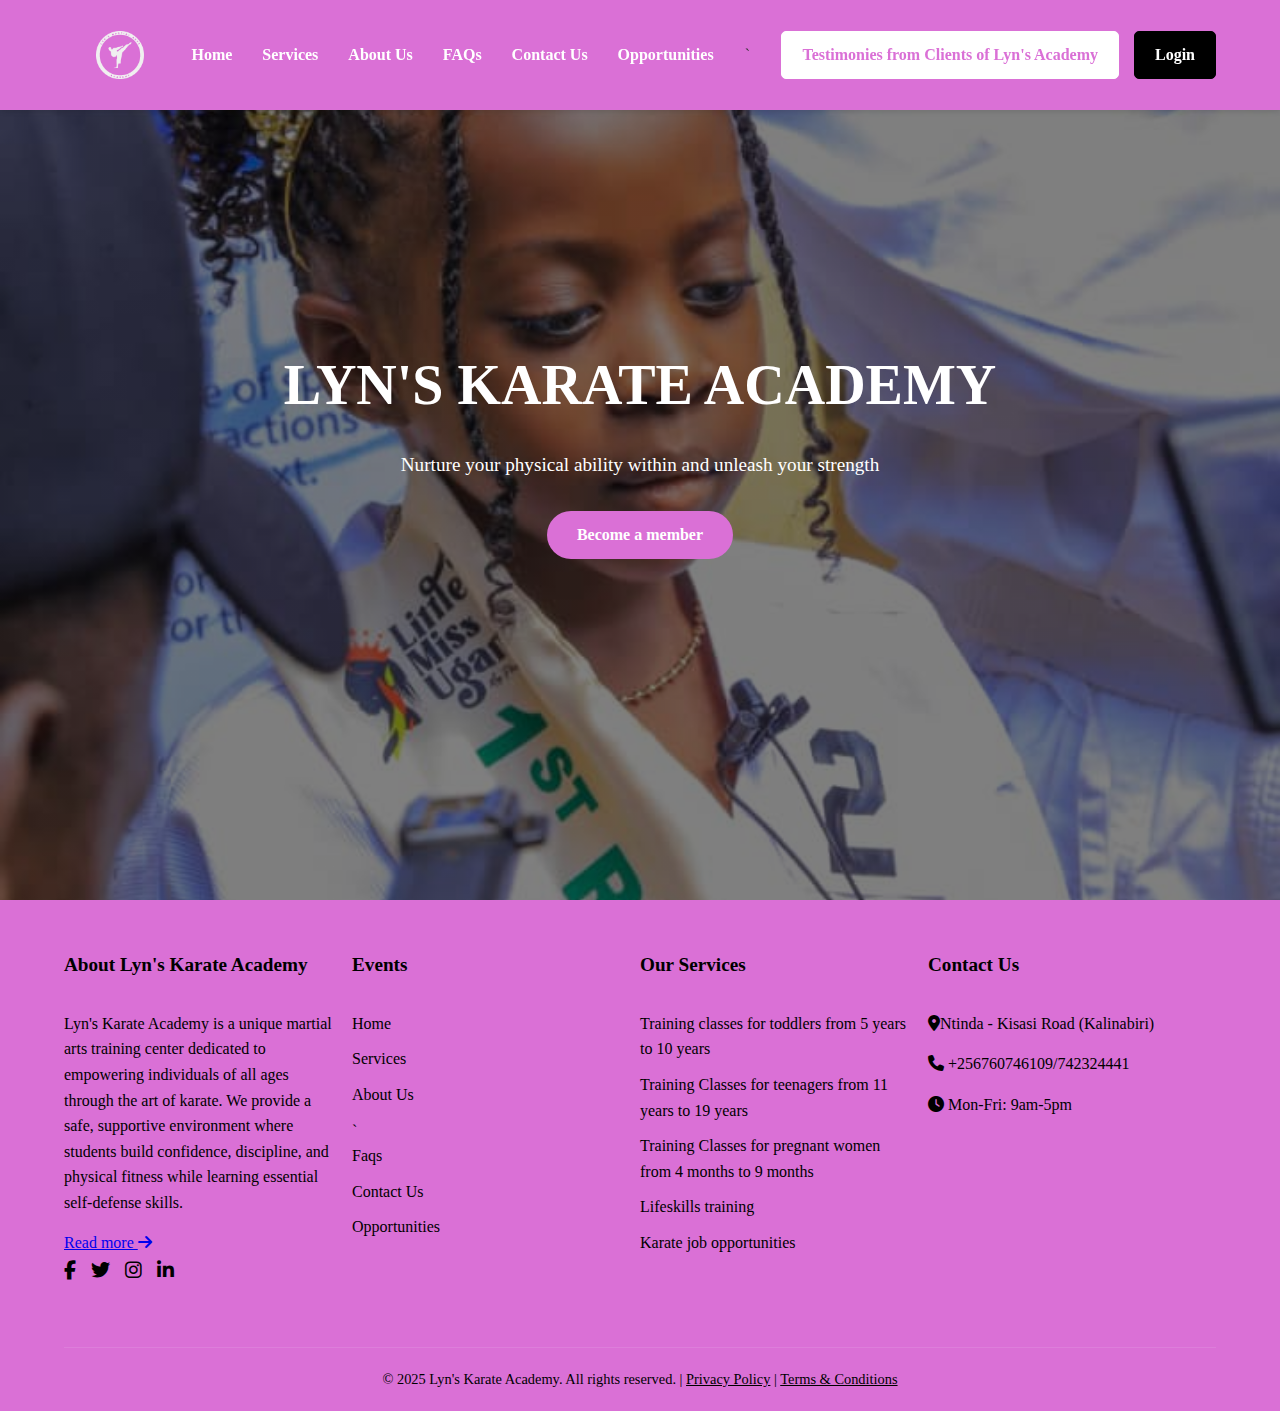
<file: index.html>
<!DOCTYPE html>
<html lang="en">
<head>
    <meta charset="UTF-8">
    <meta name="viewport" content="width=device-width, initial-scale=1.0">
    <title>LYN'S KARATE ACADEMY</title>
    <link rel="stylesheet" href="https://cdnjs.cloudflare.com/ajax/libs/font-awesome/6.4.0/css/all.min.css">
    <style>
        /* Reset and base styles */
       
        * {
            margin: 0;
            padding: 0;
            box-sizing: border-box;
            font-family: 'Times New Roman', Times, serif;
        }
        
        body {
            line-height: 1.6;
            color: #333;
        }
        
        /* Navigation */
        .navbar {
            background-color: orchid;
            padding: 15px 0;
            position: fixed;
            width: 100%;
            top: 0;
            z-index: 1000;
            box-shadow: 0 2px 5px rgba(0,0,0,0.1);
        }
        
        .container {
            width: 90%;
            max-width: 1200px;
            margin: 0 auto;
            display: flex;
            justify-content: space-between;
            align-items: center;
        }
        
        .logo {
            display: flex;
            align-items: center;
        }
        
        .logo img {
            height: 35px;
        }
        
        .nav-links {
            display: flex;
            list-style: none;
        }
        
        .nav-links li {
            margin: 0 15px;
        }
        
        .nav-links a {
            color: white;
            text-decoration: none;
            font-weight: 600;
            transition: color 0.3s;
        }
        
        .nav-links a:hover {
            color: #e5f2e9;
        }
        
        .buttons {
            display: flex;
            align-items: center;
        }
        
        .btn {
            padding: 10px 20px;
            border-radius: 5px;
            text-decoration: none;
            font-weight: 600;
            margin-left: 15px;
            transition: all 0.3s;
        }
        
        .btn-white {
            background-color: white;
            color: orchid;
            border: 1px solid white;
        }
        
        .btn-white:hover {
            background-color: #f0f0f0;
        }
        
        .btn-dark {
            background-color: #000;
            color: white;
            border: 1px solid #000;
        }
        
        .btn-dark:hover {
            background-color: white;
        }
        
        /* Hero Section */
        .hero {
            background: linear-gradient(rgba(0, 0, 0, 0.5), rgba(0, 0, 0, 0.5)), url(little\ Miss\ Ug\ jpg.jpg );
            background-size: cover;
            background-position: center;
            height: 100vh;
            display: flex;
            align-items: center;
            text-align: center;
            color: white;
            position: relative;
        }
        
        .hero-content {
            max-width: 800px;
            margin: 0 auto;
            padding: 0 20px;
        }
        
        .hero h1 {
            font-size: 3.5rem;
            margin-bottom: 20px;
            font-weight: 700;
        }
        
        .hero p {
            font-size: 1.2rem;
            margin-bottom: 30px;
        }
        
        .btn-green {
            background-color:orchid;
            color: white;
            border: none;
            border-radius: 30px;
            padding: 15px 30px;
            font-size: 1rem;
            font-weight: 600;
            cursor: pointer;
            transition: background-color 0.3s;
        }
        
        .btn-green:hover {
            background-color: orchid;
        }
        
        /* Footer Section */
        footer {
            background-color: orchid;
            color: black;
            padding: 50px 0 20px;
        }
        
        .footer-container {
            width: 90%;
            max-width: 1200px;
            margin: 0 auto;
        }
        
        .footer-content {
            display: flex;
            flex-wrap: wrap;
            justify-content: space-between;
            margin-bottom: 30px;
        }
        
        .footer-column {
            flex: 1;
            min-width: 200px;
            margin-bottom: 30px;
            padding-right: 20px;
        }
        
        .footer-column h3 {
            font-size: 1.2rem;
            margin-bottom: 20px;
            position: relative;
            padding-bottom: 10px;
        }
        
        .footer-column h3::after {
            content: '';
            position: absolute;
            left: 0;
            bottom: 0;
            width: 40px;
            height: 2px;
            background-color: orchid;
        }
        
        .footer-column ul {
            list-style: none;
        }
        
        .footer-column ul li {
            margin-bottom: 10px;
        }
        
        .footer-column ul li a {
            color: black;
            text-decoration: none;
            transition: color 0.3s;
        }
        
        .footer-column ul li a:hover {
            color: black;
            padding-left: 5px;
        }
        
        .footer-column p {
            color: black;
            margin-bottom: 15px;
        }
        
        .social-icons {
            display: flex;
            gap: 15px;
        }
        
        .social-icons a {
            color: black;
            font-size: 1.2rem;
            transition: color 0.3s;
        }
        
        .social-icons a:hover {
            color:orchid;
        }
        
        .footer-bottom {
            border-top: 1px solid rgba(255, 255, 255, 0.1);
            padding-top: 20px;
            text-align: center;
            font-size: 0.9rem;
            color: black;
        }
        
        /* Responsive */
        @media (max-width: 768px) {
            .nav-links {
                display: none;
            }
            
            .hero h1 {
                font-size: 2.5rem;
            }
            
            .hero p {
                font-size: 1rem;
            }
            
            .footer-column {
                flex: 100%;
                margin-bottom: 30px;     }
        }
    </style>
</head>
<body>
    <!-- Navigation Bar -->
    <nav class="navbar">
        <div class="container">
            <div class="logo">
                <a href="index.html">
                    
                </a>
            </div>
            <img src="k.logo.png" alt="Lyn’s Karate Academy" height="80px", width="80px">
            <ul class="nav-links">
                <li><a href="index.html">Home</a></li>
                <li><a href="./services.html">Services</a></li>
                <li><a href="./About Us.html">About Us</a></li>
                <li><a href="./FAQS.html">FAQs</a></li>
                <li><a href="./contact.html">Contact Us</a></li>
                <li><a href="Opportunities.html">Opportunities</a></li>
            </ul>`
            <div class="buttons">
                <a href="Testimonies.html" class="btn btn-white"> Testimonies from Clients of Lyn's Academy</a>
                <a href="login.html" class="btn btn-dark">Login</a>
            </div>
        </div>
    </nav>
    
    <!-- Hero Section -->
    <section class="hero">
        <div class="hero-content">
            <h1>LYN'S KARATE ACADEMY</h1>
            <p>Nurture your physical ability  within and unleash your strength </p>
            <button class="btn-green" id="memberButton">Become a member</button>
        </div>
    </section>
    
    <!-- Footer Section -->
    <footer>
        <div class="footer-container">
            <div class="footer-content">
                <div class="footer-column">
                    <h3>About Lyn's Karate Academy</h3>
                    <p>Lyn's Karate Academy is a unique martial arts training center dedicated to empowering individuals of all ages through the art of karate. We provide a safe, supportive environment where students build confidence, discipline, and physical fitness while learning essential self-defense skills.</p>
                    <a href="./About Us.html" class="read-more">Read more <i class="fas fa-arrow-right"></i></a>
                    <div class="social-icons">
                        <a href="#"><i class="fab fa-facebook-f"></i></a>
                        <a href="#"><i class="fab fa-twitter"></i></a>
                        <a href="#"><i class="fab fa-instagram"></i></a>
                        <a href="#"><i class="fab fa-linkedin-in"></i></a>
                    </div>
                </div>
                
                <div class="footer-column">
                    <h3>Events</h3>
                    <ul>
                        <li><a href="./index.html">Home</a></li>
                        <li><a href="./Services.html">Services</a></li>
                        <li><a href="./about.html">About Us</a></li>`
                        <li><a href="./Faqs.html">Faqs</a></li>
                        <li><a href="./Contact Us.html">Contact Us</a></li>
                        <li><a href="./Opportunities.html">Opportunities</a></li>
                    </ul>
                </div>
                
                <div class="footer-column">
                    <h3>Our Services</h3>
                    <ul>
                        <li><a href="#">Training classes for toddlers from 5 years to 10 years</a></li>
                        <li><a href="#">Training Classes for teenagers from 11 years to 19 years</a></li>
                        <li><a href="#">Training Classes for pregnant women from 4 months to 9 months</a></li>
                        <li><a href="#">Lifeskills training</a></li>
                        <li><a href="#">Karate job opportunities</a></li>
                    </ul>
                </div>
                
                <div class="footer-column">
                    <h3>Contact Us</h3>
                    <p><i class="fas fa-map-marker-alt"></i>Ntinda - Kisasi Road (Kalinabiri)</p>
                    <p><i class="fas fa-phone"></i> +256760746109/742324441</p>
                    <p><i class="fas fa-clock"></i> Mon-Fri: 9am-5pm</p>
                </div>
            </div>
            
            <div class="footer-bottom">
                <p>&copy; 2025 Lyn's Karate Academy. All rights reserved. | <a href="privacy.html" style="color: black;">Privacy Policy</a> | <a href="terms.html" style="color: black;">Terms & Conditions</a></p>
            </div>
        </div>
    </footer>

    <!-- JavaScript to toggle FAQs -->
    <script>
        document.querySelectorAll('.faq-question').forEach(question => {
            question.addEventListener('click', () => {
                const answer = question.nextElementSibling;
                const toggle = question.querySelector('.faq-toggle');
                
                if (answer.style.display === 'block') {
                    answer.style.display = 'none';
                    toggle.classList.remove('active');
                } else {
                    answer.style.display = 'block';
                    toggle.classList.add('active');
                }
            });
        });

        // Member button functionality
        document.getElementById('memberButton').addEventListener('click', function() {
            window.location.href = 'membership.html';
        });
    </script>
</body>
</html>
</file>
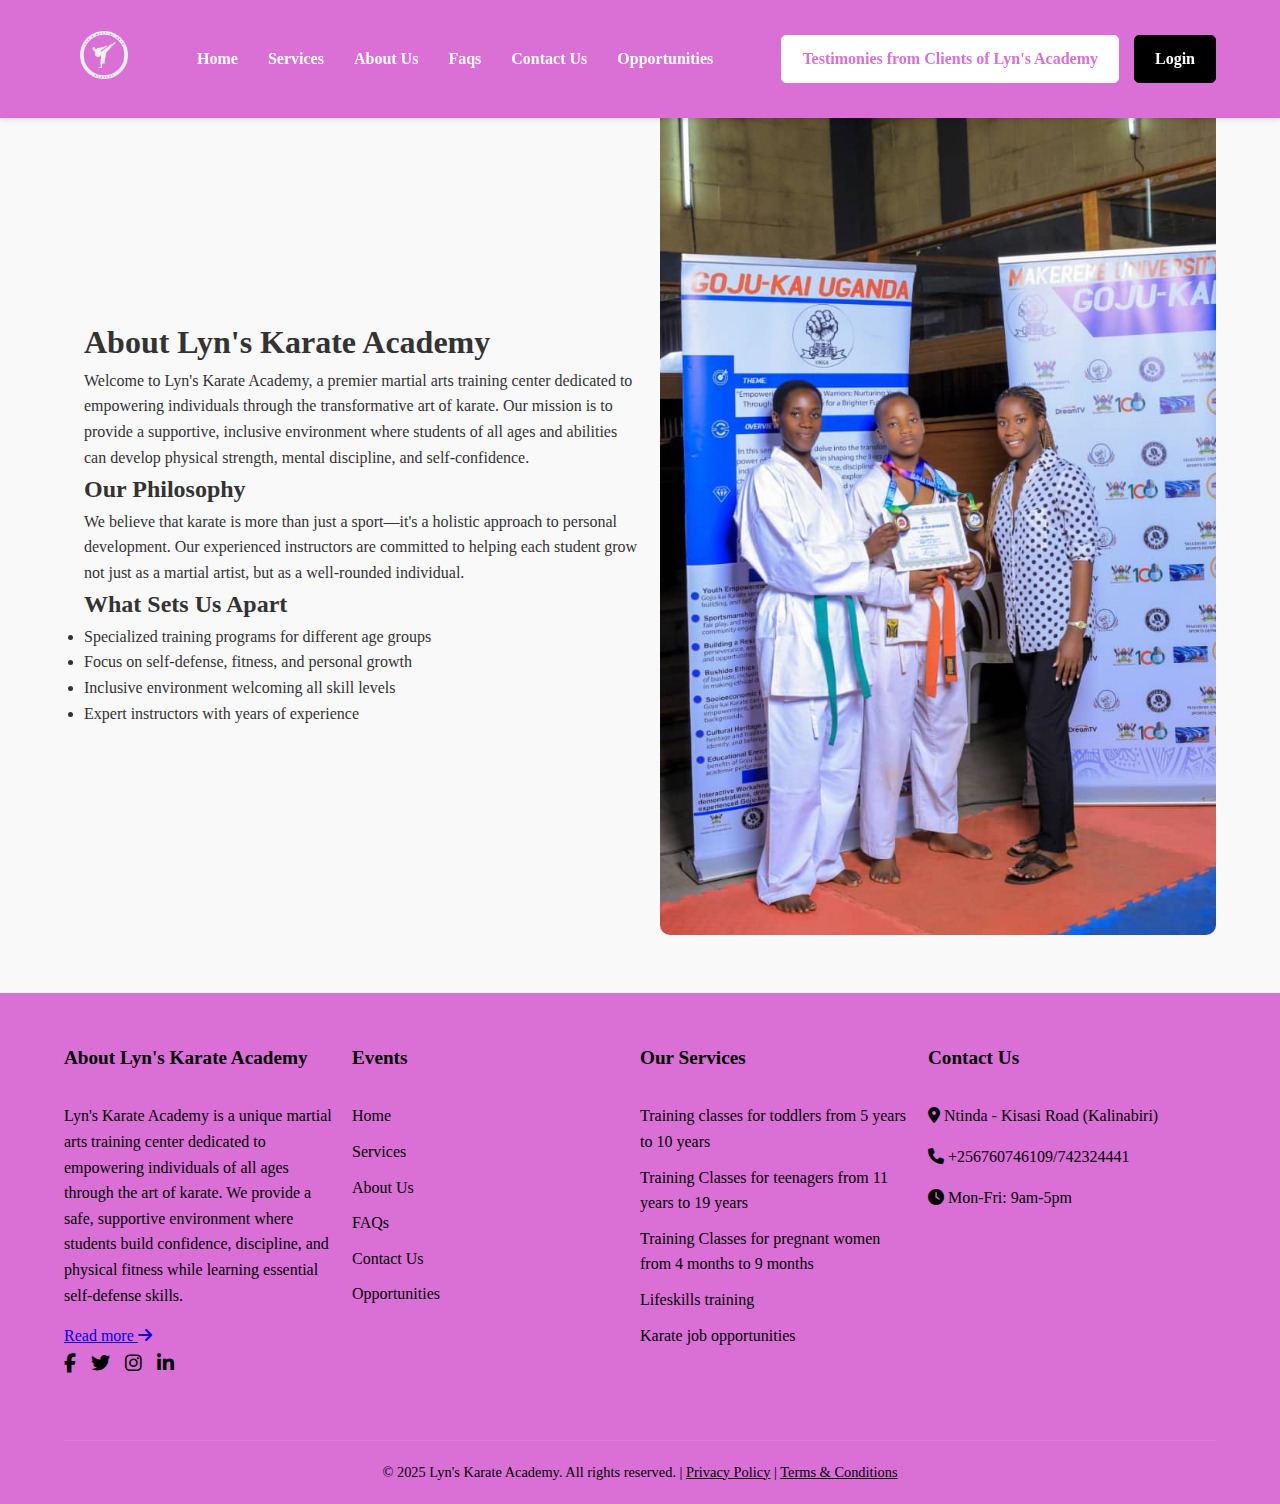
<file: About Us.html>
<!DOCTYPE html>
<html lang="en">
<head>
    <meta charset="UTF-8">
    <meta name="viewport" content="width=device-width, initial-scale=1.0">
    <title>About Us</title>
    <link rel="stylesheet" href="https://cdnjs.cloudflare.com/ajax/libs/font-awesome/6.4.0/css/all.min.css">
    <style>
        /* CSS Reset and Base Styles */
        * {
            margin: 0;
            padding: 0;
            box-sizing: border-box;
            font-family: 'Times New Roman', Times, serif;
        }
        
        body {
            line-height: 1.6;
            color: #333;
        }
        
        /* Navigation */
        .navbar {
            background-color: orchid;
            padding: 15px 0;
            position: fixed;
            width: 100%;
            top: 0;
            z-index: 1000;
            box-shadow: 0 2px 5px rgba(0,0,0,0.1);
        }
        
        .container {
            width: 90%;
            max-width: 1200px;
            margin: 0 auto;
            display: flex;
            justify-content: space-between;
            align-items: center;
        }
        
        .logo {
            display: flex;
            align-items: center;
        }
        
        .logo img {
            height: 80px;
            width: 80px;
        }
        
        .nav-links {
            display: flex;
            list-style: none;
        }
        
        .nav-links li {
            margin: 0 15px;
        }
        
        .nav-links a {
            color: white;
            text-decoration: none;
            font-weight: 600;
            transition: color 0.3s;
        }
        
        .nav-links a:hover {
            color: #e5f2e9;
        }
        
        .buttons {
            display: flex;
            align-items: center;
        }
        
        .btn {
            padding: 10px 20px;
            border-radius: 5px;
            text-decoration: none;
            font-weight: 600;
            margin-left: 15px;
            transition: all 0.3s;
        }
        
        .btn-white {
            background-color: white;
            color: orchid;
            border: 1px solid white;
        }
        
        .btn-white:hover {
            background-color: #f0f0f0;
        }
        
        .btn-dark {
            background-color: #000;
            color: white;
            border: 1px solid #000;
        }
        
        .btn-dark:hover {
            background-color: white;
        }
      
        /* Footer Section */
        footer {
            background-color: orchid;
            color: black;
            padding: 50px 0 20px;
        }
        
        .footer-container {
            width: 90%;
            max-width: 1200px;
            margin: 0 auto;
        }
        
        .footer-content {
            display: flex;
            flex-wrap: wrap;
            justify-content: space-between;
            margin-bottom: 30px;
        }
        
        .footer-column {
            flex: 1;
            min-width: 200px;
            margin-bottom: 30px;
            padding-right: 20px;
        }
        
        .footer-column h3 {
            font-size: 1.2rem;
            margin-bottom: 20px;
            position: relative;
            padding-bottom: 10px;
        }
        
        .footer-column h3::after {
            content: '';
            position: absolute;
            left: 0;
            bottom: 0;
            width: 40px;
            height: 2px;
            background-color: orchid;
        }
        
        .footer-column ul {
            list-style: none;
        }
        
        .footer-column ul li {
            margin-bottom: 10px;
        }
        
        .footer-column ul li a {
            color: black;
            text-decoration: none;
            transition: color 0.3s;
        }
        
        .footer-column ul li a:hover {
            color: black;
            padding-left: 5px;
        }
        
        .footer-column p {
            color: black;
            margin-bottom: 15px;
        }
        
        .social-icons {
            display: flex;
            gap: 15px;
        }
        
        .social-icons a {
            color: black;
            font-size: 1.2rem;
            transition: color 0.3s;
        }
        
        .social-icons a:hover {
            color:orchid;
        }
        
        .footer-bottom {
            border-top: 1px solid rgba(255, 255, 255, 0.1);
            padding-top: 20px;
            text-align: center;
            font-size: 0.9rem;
            color: black;
        }
        
        /* Responsive */
        @media (max-width: 768px) {
            .nav-links {
                display: none;
            }
            
            .hero h1 {
                font-size: 2.5rem;
            }
            
            .hero p {
                font-size: 1rem;
            }
            
            .footer-column {
                flex: 100%;
                margin-bottom: 30px;
            }
        }
        
        .about-section {
            padding: 100px 0 50px;
            background-color: #f9f9f9;
        }
        
        .about-container {
            width: 90%;
            max-width: 1200px;
            margin: 0 auto;
            display: flex;
            flex-wrap: wrap;
            align-items: center;
        }
        
        .about-content {
            flex: 1;
            padding: 20px;
        }
        
        .about-image {
            flex: 1;
            text-align: center;
        }
        
        .about-image img {
            max-width: 100%;
            border-radius: 10px;
        }
    </style>
</head>
<body>
    <!-- Navigation Bar -->
    <nav class="navbar">
        <div class="container">
            <div class="logo">
                <a href="index.html">
                    <img src="k.logo.png" alt="Lyn's Karate Academy" height="80" width="80">
                </a>
            </div>
            <ul class="nav-links">
                <li><a href="./index.html">Home</a></li>
                <li><a href="./Services.html">Services</a></li>
                <li><a href="./About Us.html">About Us</a></li>
                <li><a href="./Faqs.html">Faqs</a></li>
                <li><a href="./Contact Us.html">Contact Us</a></li>
                <li><a href="./Opportunities.html">Opportunities</a></li>
            </ul>
            
            <div class="buttons">
                <a href="Testimonies.html" class="btn btn-white">Testimonies from Clients of Lyn's Academy</a>
                <a href="login.html" class="btn btn-dark">Login</a>
            </div>
        </div>
    </nav>
    
    <!-- About Section -->
    <section class="about-section">
        <div class="about-container">
            <div class="about-content">
                <h1>About Lyn's Karate Academy</h1>
                <p>Welcome to Lyn's Karate Academy, a premier martial arts training center dedicated to empowering individuals through the transformative art of karate. Our mission is to provide a supportive, inclusive environment where students of all ages and abilities can develop physical strength, mental discipline, and self-confidence.</p>
                
                <h2>Our Philosophy</h2>
                <p>We believe that karate is more than just a sport—it's a holistic approach to personal development. Our experienced instructors are committed to helping each student grow not just as a martial artist, but as a well-rounded individual.</p>
                
                <h2>What Sets Us Apart</h2>
                <ul>
                    <li>Specialized training programs for different age groups</li>
                    <li>Focus on self-defense, fitness, and personal growth</li>
                    <li>Inclusive environment welcoming all skill levels</li>
                    <li>Expert instructors with years of experience</li>
                </ul>
            </div>
            <div class="about-image">
                <img src="karate acheivement jpeg.jpg" alt="Lyn's Karate Academy Training">
            </div>
        </div>
    </section>

    <!-- Footer -->
    <footer>
        <div class="footer-container">
            <div class="footer-content">
                <div class="footer-column">
                    <h3>About Lyn's Karate Academy</h3>
                    <p>Lyn's Karate Academy is a unique martial arts training center dedicated to empowering individuals of all ages through the art of karate. We provide a safe, supportive environment where students build confidence, discipline, and physical fitness while learning essential self-defense skills.</p>
                    <a href="About Us.html" class="read-more">Read more <i class="fas fa-arrow-right"></i></a>
                    <div class="social-icons">
                        <a href="#"><i class="fab fa-facebook-f"></i></a>
                        <a href="#"><i class="fab fa-twitter"></i></a>
                        <a href="#"><i class="fab fa-instagram"></i></a>
                        <a href="#"><i class="fab fa-linkedin-in"></i></a>
                    </div>
                </div>
                
                <div class="footer-column">
                    <h3>Events</h3>
                    <ul>
                        <li><a href="index.html">Home</a></li>
                        <li><a href="services.html">Services</a></li>
                        <li><a href="About Us.html">About Us</a></li>
                        <li><a href="FAQS.html">FAQs</a></li>
                        <li><a href="Contact Us.html">Contact Us</a></li>
                        <li><a href="Opportunities.html">Opportunities</a></li>
                    </ul>
                </div>
                
                <div class="footer-column">
                    <h3>Our Services</h3>
                    <ul>
                        <li><a href="#">Training classes for toddlers from 5 years to 10 years</a></li>
                        <li><a href="#">Training Classes for teenagers from 11 years to 19 years</a></li>
                        <li><a href="#">Training Classes for pregnant women from 4 months to 9 months</a></li>
                        <li><a href="#">Lifeskills training</a></li>
                        <li><a href="#">Karate job opportunities</a></li>
                    </ul>
                </div>
                
                <div class="footer-column">
                    <h3>Contact Us</h3>
                    <p><i class="fas fa-map-marker-alt"></i> Ntinda - Kisasi Road (Kalinabiri)</p>
                    <p><i class="fas fa-phone"></i> +256760746109/742324441</p>
                    <p><i class="fas fa-clock"></i> Mon-Fri: 9am-5pm</p>
                </div>
            </div>
            
            <div class="footer-bottom">
                <p>&copy; 2025 Lyn's Karate Academy. All rights reserved. | <a href="privacy.html" style="color: black;">Privacy Policy</a> | <a href="terms.html" style="color:black;">Terms & Conditions</a></p>
            </div>
        </div>
    </footer>
    
    <!-- JavaScript to toggle FAQs -->
    <script>
        document.querySelectorAll('.faq-question').forEach(question => {
            question.addEventListener('click', () => {
                const answer = question.nextElementSibling;
                const toggle = question.querySelector('.faq-toggle');
                
                if (answer.style.display === 'block') {
                    answer.style.display = 'none';
                    toggle.classList.remove('active');
                } else {
                    answer.style.display = 'block';
                    toggle.classList.add('active');
                }
            });
        });

        // Member button functionality
        document.getElementById('memberButton')?.addEventListener('click', function() {
            window.location.href = 'membership.html';
        });
    </script>
</body>
</html>
</file>
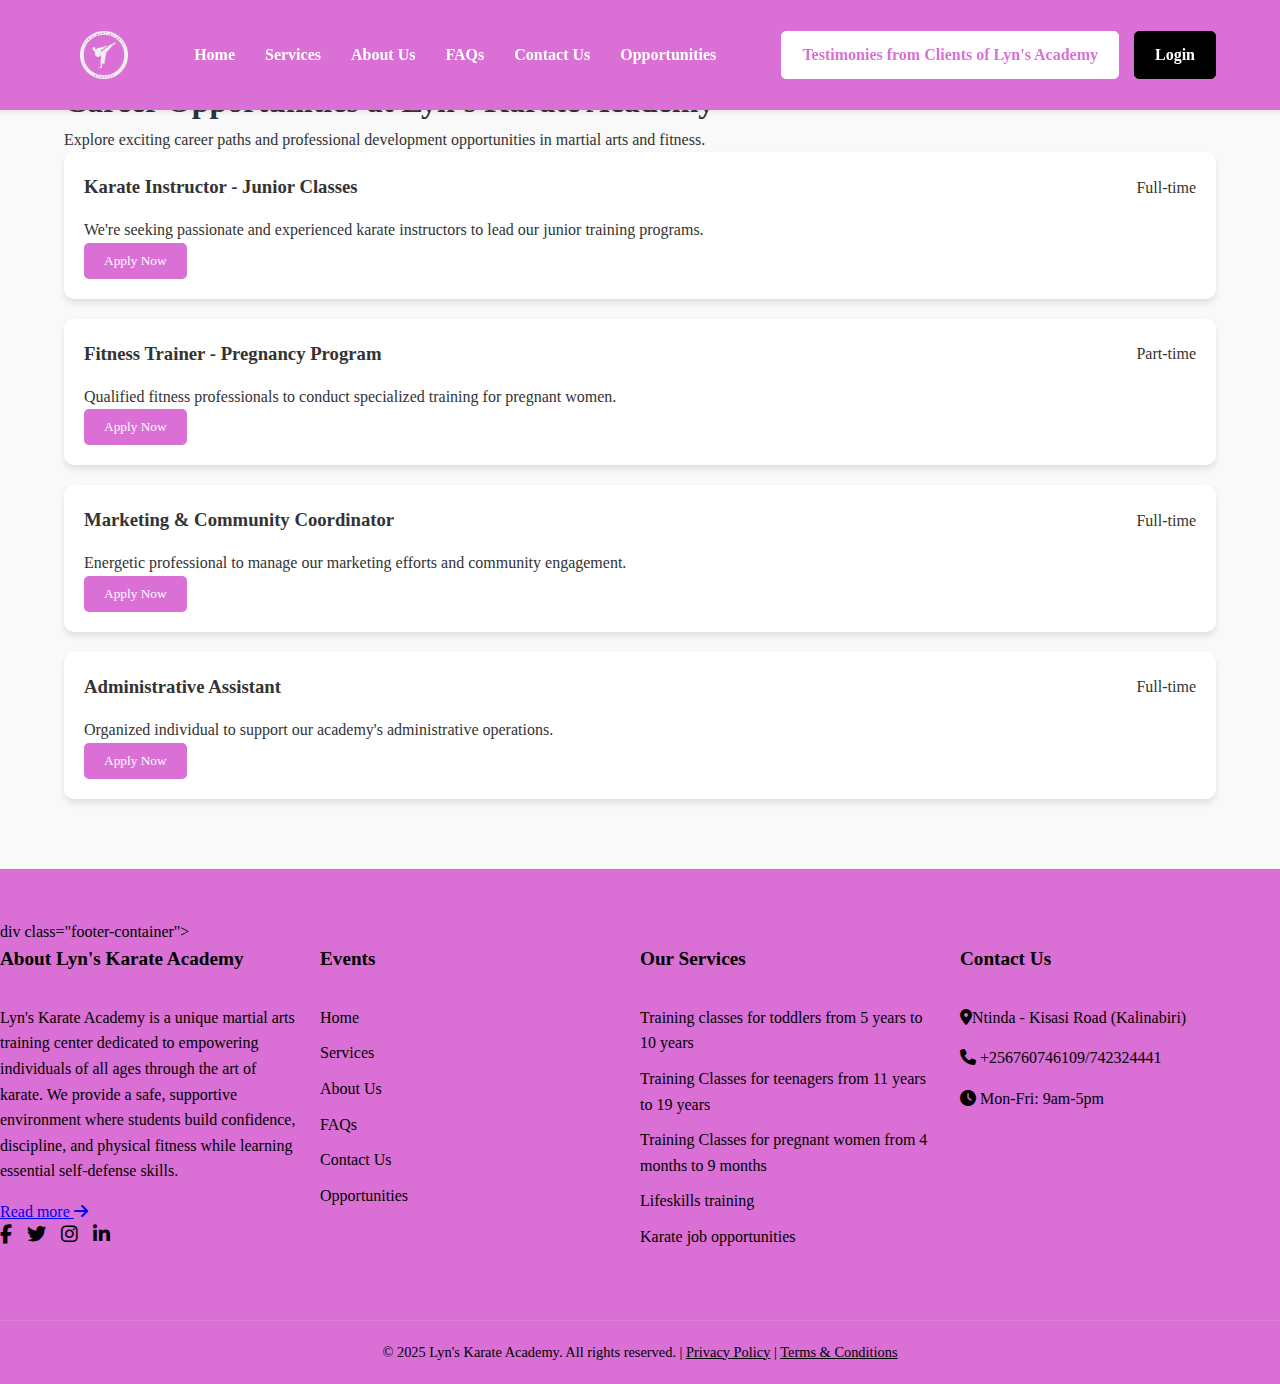
<file: Opportunities.html>
`!DOCTYPE html>
<html lang="en">
<head>
    <meta charset="UTF-8">
    <meta name="viewport" content="width=device-width, initial-scale=1.0">
    <title>Opportunities</title>
    <link rel="stylesheet" href="https://cdnjs.cloudflare.com/ajax/libs/font-awesome/6.4.0/css/all.min.css">
    <style>
        /* CSS from index.html */
        
        * {
            margin: 0;
            padding: 0;
            box-sizing: border-box;
            font-family:'Times New Roman', Times, serif;
        }
        
        body {
            line-height: 1.6;
            color: #333;
        }
        
        /* Navigation */
        .navbar {
            background-color: orchid;
            padding: 15px 0;
            position: fixed;
            width: 100%;
            top: 0;
            z-index: 1000;
            box-shadow: 0 2px 5px rgba(0,0,0,0.1);
        }
        
        .container {
            width: 90%;
            max-width: 1200px;
            margin: 0 auto;
            display: flex;
            justify-content: space-between;
            align-items: center;
        }
        
        .logo {
            display: flex;
            align-items: center;
        }
        
        .logo img {
            height: 80px;
            width: 80px;
        }
        
        .nav-links {
            display: flex;
            list-style: none;
        }
        
        .nav-links li {
            margin: 0 15px;
        }
        
        .nav-links a {
            color: white;
            text-decoration: none;
            font-weight: 600;
            transition: color 0.3s;
        }
        
        .nav-links a:hover {
            color: #e5f2e9;
        }
        
        .buttons {
            display: flex;
            align-items: center;
        }
        
        .btn {
            padding: 10px 20px;
            border-radius: 5px;
            text-decoration: none;
            font-weight: 600;
            margin-left: 15px;
            transition: all 0.3s;
        }
        
        .btn-white {
            background-color: white;
            color: orchid;
            border: 1px solid white;
        }
        
        .btn-white:hover {
            background-color: #f0f0f0;
        }
        
        .btn-dark {
            background-color: #000;
            color: white;
            border: 1px solid #000;
        }
        
        .btn-dark:hover {
            background-color: white;
        }
        
        /* Hero Section */
        .hero {
            background: linear-gradient(rgba(0, 0, 0, 0.5), rgba(0, 0, 0, 0.5)), url(little\ Miss\ Ug\ jpg.jpg );
            background-size: cover;
            background-position: center;
            height: 100vh;
            display: flex;
            align-items: center;
            text-align: center;
            color: white;
            position: relative;
        }
        
        .hero-content {
            max-width: 800px;
            margin: 0 auto;
            padding: 0 20px;
        }
        
        .hero h1 {
            font-size: 3.5rem;
            margin-bottom: 20px;
            font-weight: 700;
        }
        
        .hero p {
            font-size: 1.2rem;
            margin-bottom: 30px;
        }
        
        .btn-green {
            background-color:orchid;
            color: white;
            border: none;
            border-radius: 30px;
            padding: 15px 30px;
            font-size: 1rem;
            font-weight: 600;
            cursor: pointer;
            transition: background-color 0.3s;
        }
        
        .btn-green:hover {
            background-color: orchid;
        }
        
        /* Footer Section */
        footer {
            background-color: orchid;
            color: black;
            padding: 50px 0 20px;
        }
        
        .footer-container {
            width: 90%;
            max-width: 1200px;
            margin: 0 auto;
        }
        
        .footer-content {
            display: flex;
            flex-wrap: wrap;
            justify-content: space-between;
            margin-bottom: 30px;
        }
        
        .footer-column {
            flex: 1;
            min-width: 200px;
            margin-bottom: 30px;
            padding-right: 20px;
        }
        
        .footer-column h3 {
            font-size: 1.2rem;
            margin-bottom: 20px;
            position: relative;
            padding-bottom: 10px;
        }
        
        .footer-column h3::after {
            content: '';
            position: absolute;
            left: 0;
            bottom: 0;
            width: 40px;
            height: 2px;
            background-color: orchid;
        }
        
        .footer-column ul {
            list-style: none;
        }
        
        .footer-column ul li {
            margin-bottom: 10px;
        }
        
        .footer-column ul li a {
            color: black;
            text-decoration: none;
            transition: color 0.3s;
        }
        
        .footer-column ul li a:hover {
            color: black;
            padding-left: 5px;
        }
        
        .footer-column p {
            color:black;
            margin-bottom: 15px;
        }
        
        .social-icons {
            display: flex;
            gap: 15px;
        }
        
        .social-icons a {
            color:black;
            font-size: 1.2rem;
            transition: color 0.3s;
        }
        
        .social-icons a:hover {
            color:orchid;
        }
        
        .footer-bottom {
            border-top: 1px solid rgba(255, 255, 255, 0.1);
            padding-top: 20px;
            text-align: center;
            font-size: 0.9rem;
            color: black;
        }
        
        /* Responsive */
        @media (max-width: 768px) {
            .nav-links {
                display: none;
            }
            
            .hero h1 {
                font-size: 2.5rem;
            }
            
            .hero p {
                font-size: 1rem;
            }
            
            .footer-column {
                flex: 100%;
                margin-bottom: 30px;
            }
        }
        /* Include navbar and other styles from index.html */
        
        .opportunities-section {
            padding: 50px 0;
            background-color: #f9f9f9;
        }
        
        .opportunities-container {
            width: 90%;
            max-width: 1200px;
            margin: 0 auto;
        }
        
        .job-listing {
            background-color: white;
            border-radius: 10px;
            padding: 20px;
            margin-bottom: 20px;
            box-shadow: 0 4px 6px rgba(0,0,0,0.1);
        }
        
        .job-header {
            display: flex;
            justify-content: space-between;
            align-items: center;
            margin-bottom: 15px;
        }
        
        .apply-btn {
            background-color: orchid;
            color: white;
            border: none;
            padding: 10px 20px;
            border-radius: 5px;
            cursor: pointer;
        }
    </style>
</head>
<body>
     <nav class="navbar">
        <div class="container">
            <div class="logo">
                <a href="index.html">
                    <img src="k.logo.png" alt="logo">
                </a>
            </div>
            
            <ul class="nav-links">
                
                <li><a href="./index.html">Home</a></li>
                <li><a href="./Services.html">Services</a></li>
                <li><a href="./About Us.html">About Us</a></li>
                <li><a href="./Faqs.html">FAQs</a></li>
                <li><a href="./Contact Us.html">Contact Us</a></li>
                <li><a href="Opportunities.html">Opportunities</a></li>
            </ul>
            
            <div class="buttons">
                <a href="Testimonies.html" class="btn btn-white">Testimonies from Clients of Lyn's Academy</a>
                <a href="login.html" class="btn btn-dark">Login</a>
            </div>
        </div>
    </nav>

    <!-- Opportunities Section -->
    <section class="opportunities-section">
        <div class="opportunities-container">
            <h1>Career Opportunities at Lyn's Karate Academy</h1>
            <p>Explore exciting career paths and professional development opportunities in martial arts and fitness.</p>
            
            <div class="job-listing">
                <div class="job-header">
                    <h3>Karate Instructor - Junior Classes</h3>
                    <span>Full-time</span>
                </div>
                <p>We're seeking passionate and experienced karate instructors to lead our junior training programs.</p>
                <button class="apply-btn">Apply Now</button>
            </div>
            
            <div class="job-listing">
                <div class="job-header">
                    <h3>Fitness Trainer - Pregnancy Program</h3>
                    <span>Part-time</span>
                </div>
                <p>Qualified fitness professionals to conduct specialized training for pregnant women.</p>
                <button class="apply-btn">Apply Now</button>
            </div>
            
            <div class="job-listing">
                <div class="job-header">
                    <h3>Marketing & Community Coordinator</h3>
                    <span>Full-time</span>
                </div>
                <p>Energetic professional to manage our marketing efforts and community engagement.</p>
                <button class="apply-btn">Apply Now</button>
            </div>
            
            <div class="job-listing">
                <div class="job-header">
                    <h3>Administrative Assistant</h3>
                    <span>Full-time</span>
                </div>
                <p>Organized individual to support our academy's administrative operations.</p>
                <button class="apply-btn">Apply Now</button>
            </div>
        </div>
    </section>

    <!-- Footer (Same as index.html) -->
    <footer>
        div class="footer-container">
            <div class="footer-content">
                <div class="footer-column">
                    <h3>About Lyn's Karate Academy</h3>
                    <p>Lyn's Karate Academy is a unique martial arts training center dedicated to empowering individuals of all ages through the art of karate. We provide a safe, supportive environment where students build confidence, discipline, and physical fitness while learning essential self-defense skills.</p>
                    <a href="./About Us.html" class="read-more">Read more <i class="fas fa-arrow-right"></i></a>
                    <div class="social-icons">
                        <a href="#"><i class="fab fa-facebook-f"></i></a>
                        <a href="#"><i class="fab fa-twitter"></i></a>
                        <a href="#"><i class="fab fa-instagram"></i></a>
                        <a href="#"><i class="fab fa-linkedin-in"></i></a>
                    </div>
                </div>
                
                <div class="footer-column">
                    <h3>Events</h3>
                    <ul>
                        <li><a href="./index.html"></a>Home</li>
                        <li><a href="./services.html">Services</a></li>
                        <li><a href="./about.html">About Us</a></li>
                        <li><a href="./faqs.html">FAQs</a></li>
                        <li><a href="./contact.html">Contact Us</a></li>
                        <li><a href="./Opportunities.html">Opportunities</a></li>
                    </ul>
                </div>
                
                <div class="footer-column">
                    <h3>Our Services</h3>
                    <ul>
                        <li><a href="#">Training classes for toddlers from 5 years to 10 years</a></li>
                        <li><a href="#">Training Classes for teenagers from 11 years to 19 years</a></li>
                        <li><a href="#">Training Classes for pregnant women from 4 months to 9 months</a></li>
                        <li><a href="#">Lifeskills training</a></li>
                        <li><a href="#">Karate job opportunities</a></li>
                    </ul>
                </div>
                
                <div class="footer-column">
                    <h3>Contact Us</h3>
                    <p><i class="fas fa-map-marker-alt"></i>Ntinda - Kisasi Road (Kalinabiri)</p>
                    <p><i class="fas fa-phone"></i> +256760746109/742324441</p>
                    <p><i class="fas fa-clock"></i> Mon-Fri: 9am-5pm</p>
                </div>
            </div>
            
            <div class="footer-bottom">
                <p>&copy; 2025 Lyn's Karate Academy. All rights reserved. | <a href="privacy.html" style="color: black;">Privacy Policy</a> | <a href="terms.html" style="color:black;">Terms & Conditions</a></p>
            </div>
        </div>
    </footer>

    <!-- JavaScript to toggle FAQs -->
    <script>
        document.querySelectorAll('.faq-question').forEach(question => {
            question.addEventListener('click', () => {
                const answer = question.nextElementSibling;
                const toggle = question.querySelector('.faq-toggle');
                
                if (answer.style.display === 'block') {
                    answer.style.display = 'none';
                    toggle.classList.remove('active');
                } else {
                    answer.style.display = 'block';
                    toggle.classList.add('active');
                }
            });
        });

        // Member button functionality
        document.getElementById('memberButton').addEventListener('click', function() {
            window.location.href = 'membership.html';
        });
    </script>
</body>
</html>
</file>
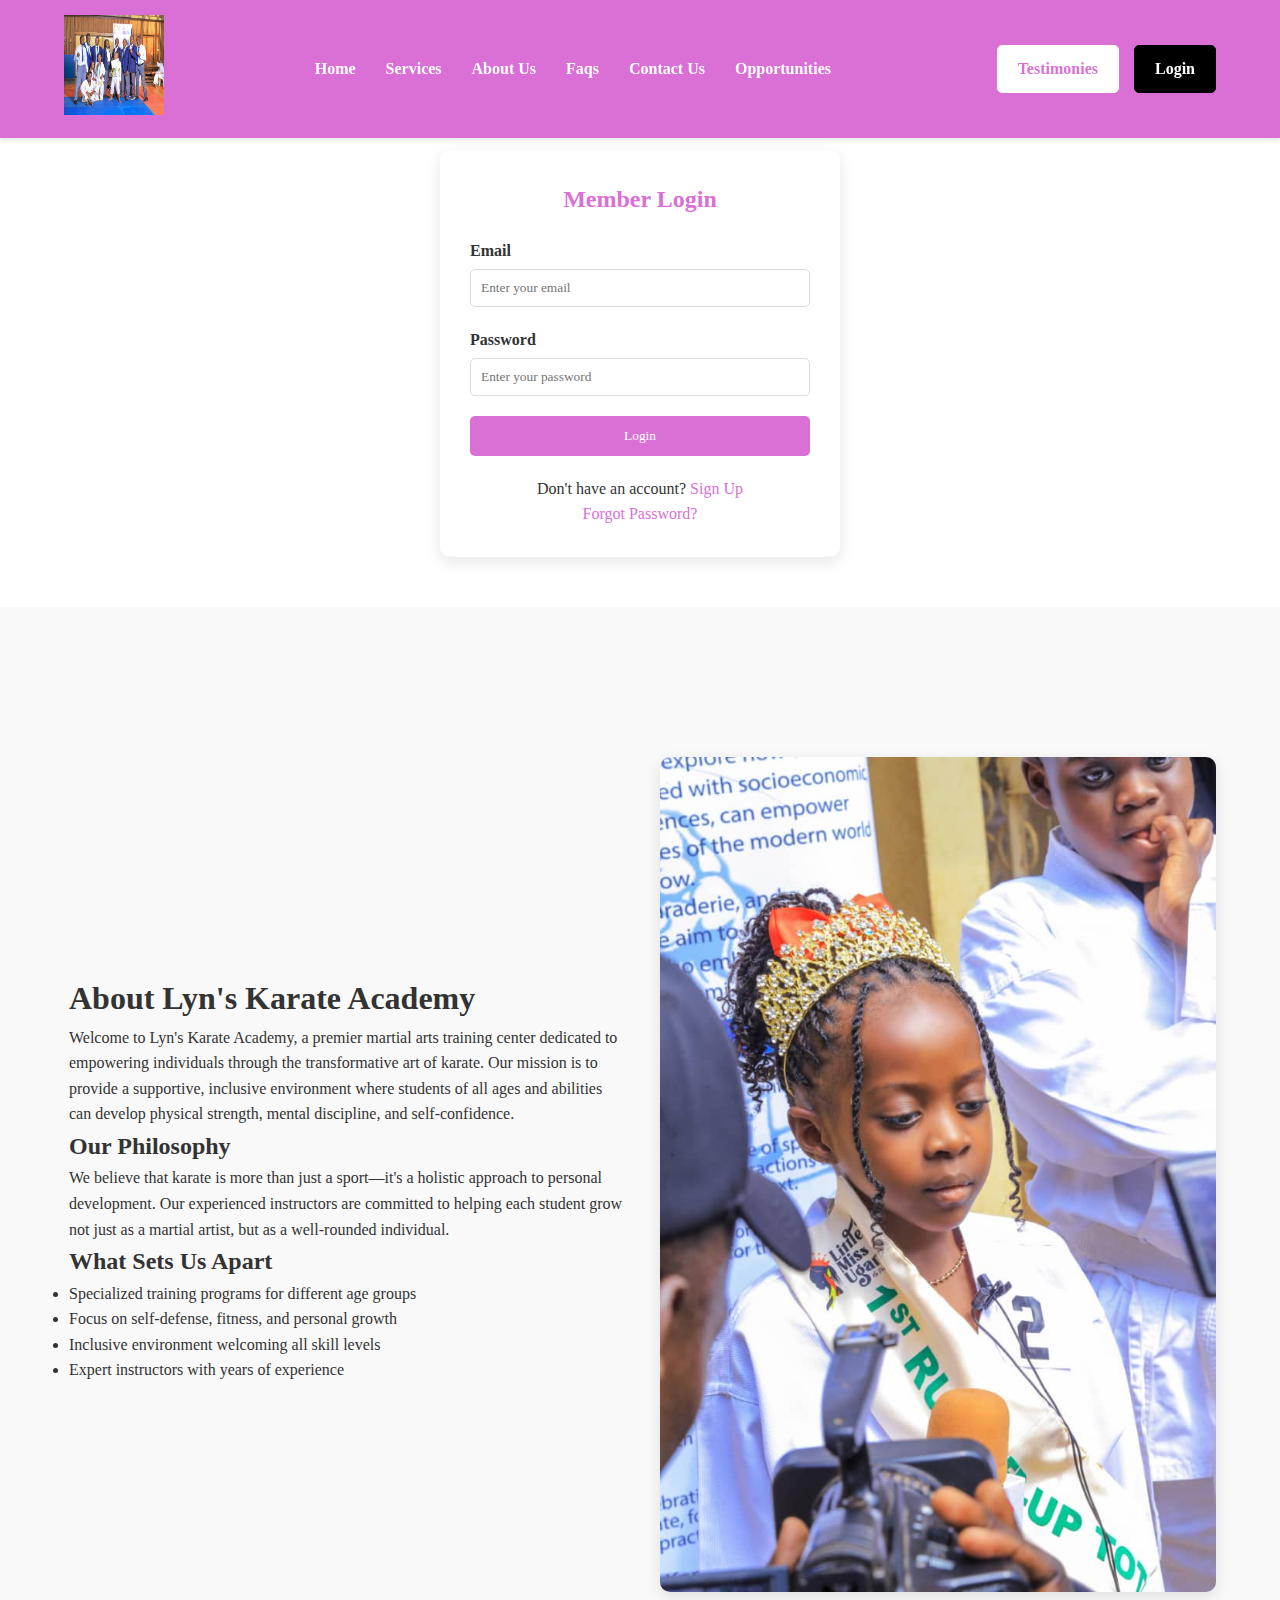
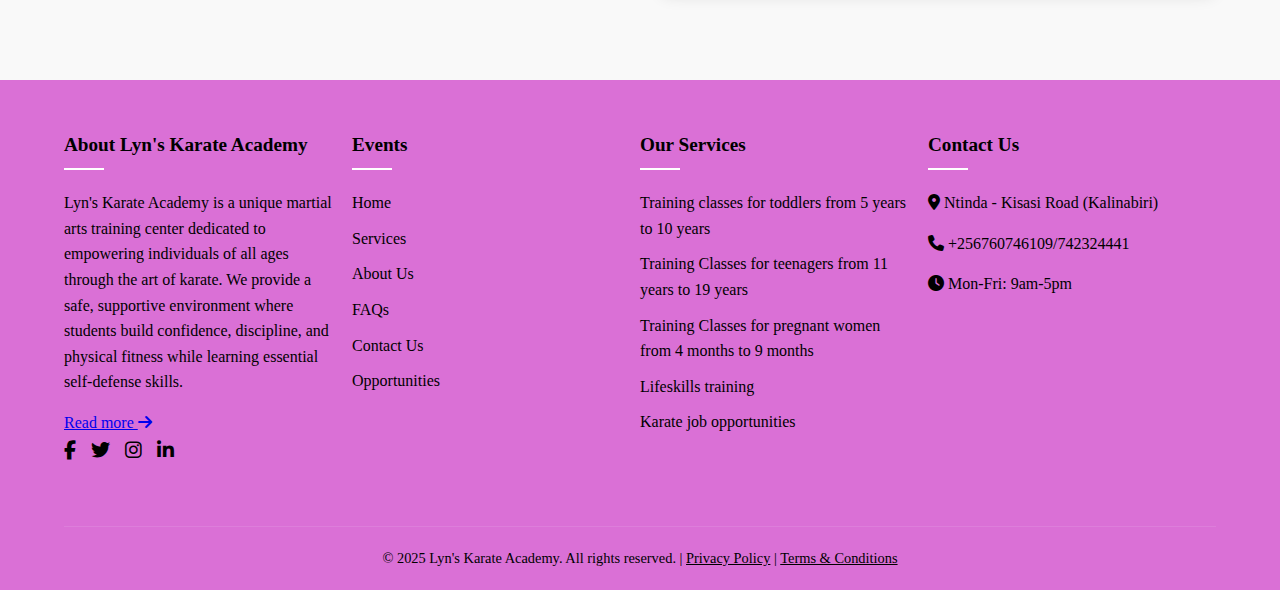
<file: script.html>
<!DOCTYPE html>
<html lang="en">
<head>
    <meta charset="UTF-8">
    <meta name="viewport" content="width=device-width, initial-scale=1.0">
    <title>About Us - Lyn's Karate Academy</title>
    <link rel="stylesheet" href="https://cdnjs.cloudflare.com/ajax/libs/font-awesome/6.4.0/css/all.min.css">
    <style>
        /* CSS Reset and Base Styles */
        * {
            margin: 0;
            padding: 0;
            box-sizing: border-box;
            font-family: 'Times New Roman', Times, serif;
        }
        
        body {
            line-height: 1.6;
            color: #333;
        }
        
        /* Navigation */
        .navbar {
            background-color: orchid;
            padding: 15px 0;
            position: fixed;
            width: 100%;
            top: 0;
            z-index: 1000;
            box-shadow: 0 2px 5px rgba(0,0,0,0.1);
            transition: all 0.3s ease;
        }
        
        .navbar.scrolled {
            padding: 8px 0;
            background-color: rgba(218, 112, 214, 0.95);
        }
        
        .container {
            width: 90%;
            max-width: 1200px;
            margin: 0 auto;
            display: flex;
            justify-content: space-between;
            align-items: center;
        }
        
        .logo {
            display: flex;
            align-items: center;
        }
        
        .logo img {
            height: 100px;
            width: 100px;
            transition: transform 0.5s ease;
        }
        
        .logo img:hover {
            transform: rotate(10deg);
        }
        
        .nav-links {
            display: flex;
            list-style: none;
        }
        
        .nav-links li {
            margin: 0 15px;
        }
        
        .nav-links a {
            color: white;
            text-decoration: none;
            font-weight: 600;
            transition: color 0.3s;
            position: relative;
        }
        
        .nav-links a:after {
            content: '';
            position: absolute;
            width: 0;
            height: 2px;
            bottom: -5px;
            left: 0;
            background-color: white;
            transition: width 0.3s ease;
        }
        
        .nav-links a:hover:after {
            width: 100%;
        }
        
        .nav-links a:hover {
            color: #e5f2e9;
        }
        
        .buttons {
            display: flex;
            align-items: center;
        }
        
        .btn {
            padding: 10px 20px;
            border-radius: 5px;
            text-decoration: none;
            font-weight: 600;
            margin-left: 15px;
            transition: all 0.3s;
        }
        
        .btn-white {
            background-color: white;
            color: orchid;
            border: 1px solid white;
        }
        
        .btn-white:hover {
            background-color: transparent;
            color: white;
        }
        
        .btn-dark {
            background-color: #000;
            color: white;
            border: 1px solid #000;
        }
        
        .btn-dark:hover {
            background-color: white;
            color: #000;
        }

        /* Mobile menu button */
        .menu-toggle {
            display: none;
            cursor: pointer;
            font-size: 1.5rem;
            color: white;
        }
      
        /* Footer Section */
        footer {
            background-color: orchid;
            color: black;
            padding: 50px 0 20px;
        }
        
        .footer-container {
            width: 90%;
            max-width: 1200px;
            margin: 0 auto;
        }
        
        .footer-content {
            display: flex;
            flex-wrap: wrap;
            justify-content: space-between;
            margin-bottom: 30px;
        }
        
        .footer-column {
            flex: 1;
            min-width: 200px;
            margin-bottom: 30px;
            padding-right: 20px;
        }
        
        .footer-column h3 {
            font-size: 1.2rem;
            margin-bottom: 20px;
            position: relative;
            padding-bottom: 10px;
        }
        
        .footer-column h3::after {
            content: '';
            position: absolute;
            left: 0;
            bottom: 0;
            width: 40px;
            height: 2px;
            background-color: white;
            transition: width 0.3s ease;
        }
        
        .footer-column:hover h3::after {
            width: 60px;
        }
        
        .footer-column ul {
            list-style: none;
        }
        
        .footer-column ul li {
            margin-bottom: 10px;
        }
        
        .footer-column ul li a {
            color: black;
            text-decoration: none;
            transition: color 0.3s, padding 0.3s;
        }
        
        .footer-column ul li a:hover {
            color: white;
            padding-left: 5px;
        }
        
        .footer-column p {
            color: black;
            margin-bottom: 15px;
        }
        
        .social-icons {
            display: flex;
            gap: 15px;
        }
        
        .social-icons a {
            color: black;
            font-size: 1.2rem;
            transition: transform 0.3s, color 0.3s;
        }
        
        .social-icons a:hover {
            color: white;
            transform: translateY(-3px);
        }
        
        .footer-bottom {
            border-top: 1px solid rgba(255, 255, 255, 0.1);
            padding-top: 20px;
            text-align: center;
            font-size: 0.9rem;
            color: black;
        }
        
        /* About Section */
        .about-section {
            padding: 120px 0 50px;
            background-color: #f9f9f9;
        }
        
        .about-container {
            width: 90%;
            max-width: 1200px;
            margin: 0 auto;
            display: flex;
            flex-wrap: wrap;
            align-items: center;
            gap: 30px;
        }
        
        .about-content {
            flex: 1;
            padding: 5px;
            opacity: 0;
            transform: translateX(-50px);
            transition: opacity 1s ease, transform 1s ease;
        }
        
        .about-content.visible {
            opacity: 1;
            transform: translateX(0);
        }
        
        .about-image {
            flex: 1;
            text-align: center;
            background-position: center;
            margin-bottom: 30px;
            margin-top: 30px;
            opacity: 0;
            transform: translateX(50px);
            transition: opacity 1s ease, transform 1s ease;
        }
        
        .about-image.visible {
            opacity: 1;
            transform: translateX(0);
        }
        
        .about-image img {
            max-width: 100%;
            height: auto;
            border-radius: 10px;
            box-shadow: 0 5px 15px rgba(0,0,0,0.1);
            transition: transform 0.5s ease;
        }
        
        .about-image img:hover {
            transform: scale(1.03);
        }

        /* Login Form Styling */
        .login-container {
            width: 90%;
            max-width: 400px;
            margin: 150px auto 50px;
            padding: 30px;
            background-color: white;
            border-radius: 10px;
            box-shadow: 0 5px 15px rgba(0,0,0,0.1);
            opacity: 0;
            transform: translateY(20px);
            transition: opacity 0.5s ease, transform 0.5s ease;
        }

        .login-container.visible {
            opacity: 1;
            transform: translateY(0);
        }

        .login-container h2 {
            text-align: center;
            margin-bottom: 20px;
            color: orchid;
        }

        .form-group {
            margin-bottom: 20px;
        }

        .form-group label {
            display: block;
            margin-bottom: 5px;
            font-weight: bold;
        }

        .form-group input {
            width: 100%;
            padding: 10px;
            border: 1px solid #ddd;
            border-radius: 5px;
            transition: border-color 0.3s ease;
        }

        .form-group input:focus {
            border-color: orchid;
            outline: none;
        }

        .form-group .error-message {
            color: red;
            font-size: 0.85rem;
            margin-top: 5px;
            display: none;
        }

        .form-group.error input {
            border-color: red;
        }

        .form-group.error .error-message {
            display: block;
        }

        .submit-btn {
            width: 100%;
            padding: 12px;
            background-color: orchid;
            color: white;
            border: none;
            border-radius: 5px;
            cursor: pointer;
            transition: background-color 0.3s ease;
        }

        .submit-btn:hover {
            background-color: #c85dc8;
        }

        .form-footer {
            text-align: center;
            margin-top: 20px;
        }

        .form-footer a {
            color: orchid;
            text-decoration: none;
        }

        .form-footer a:hover {
            text-decoration: underline;
        }

        /* Toast notification */
        .toast {
            position: fixed;
            top: 20px;
            right: 20px;
            padding: 15px 25px;
            background-color: #4CAF50;
            color: white;
            border-radius: 5px;
            box-shadow: 0 2px 10px rgba(0,0,0,0.2);
            display: flex;
            align-items: center;
            z-index: 1001;
            transform: translateX(120%);
            transition: transform 0.3s ease;
        }

        .toast.show {
            transform: translateX(0);
        }

        .toast i {
            margin-right: 10px;
        }

        /* Responsive */
        @media (max-width: 768px) {
            .menu-toggle {
                display: block;
            }
            
            .nav-links {
                position: absolute;
                top: 100%;
                left: 0;
                width: 100%;
                background-color: orchid;
                flex-direction: column;
                align-items: center;
                padding: 20px 0;
                clip-path: polygon(0 0, 100% 0, 100% 0, 0 0);
                transition: clip-path 0.4s ease;
            }
            
            .nav-links.active {
                clip-path: polygon(0 0, 100% 0, 100% 100%, 0 100%);
            }
            
            .nav-links li {
                margin: 10px 0;
            }
            
            .buttons {
                flex-direction: column;
                width: 100%;
            }
            
            .btn {
                margin: 5px 0;
                width: 100%;
                text-align: center;
            }
            
            .hero h1 {
                font-size: 2.5rem;
            }
            
            .hero p {
                font-size: 1rem;
            }
            
            .footer-column {
                flex: 100%;
                margin-bottom: 30px;
            }
            
            .about-container {
                flex-direction: column;
            }
            
            .about-image img {
                max-width: 100%;
                max-height: 50%;
                height: auto;
            }
        }
    </style>
</head>
<body>
    <!-- Toast notification -->
    <div class="toast">
        <i class="fas fa-check-circle"></i>
        <span id="toast-message">Success message here</span>
    </div>

    <!-- Navigation Bar -->
    <nav class="navbar">
        <div class="container">
            <div class="logo">
                <a href="index.html">
                    <img src="Junipr grading jpeg.jpg" alt="Lyn's Karate Academy" height="80" width="80">
                </a>
            </div>
            <div class="menu-toggle">
                <i class="fas fa-bars"></i>
            </div>
            <ul class="nav-links">
                <li><a href="./index.html">Home</a></li>
                <li><a href="./Services.html">Services</a></li>
                <li><a href="./About Us.html">About Us</a></li>
                <li><a href="./Faqs.html">Faqs</a></li>
                <li><a href="./Contact Us.html">Contact Us</a></li>
                <li><a href="./Opportunities.html">Opportunities</a></li>
            </ul>
            
            <div class="buttons">
                <a href="Testimonies.html" class="btn btn-white">Testimonies</a>
                <a href="login.html" class="btn btn-dark">Login</a>
            </div>
        </div>
    </nav>
    
    <!-- Login Form Section -->
    <section id="login-section">
        <div class="login-container">
            <h2>Member Login</h2>
            <form id="login-form">
                <div class="form-group">
                    <label for="email">Email</label>
                    <input type="email" id="email" name="email" placeholder="Enter your email">
                    <div class="error-message">Please enter a valid email address</div>
                </div>
                <div class="form-group">
                    <label for="password">Password</label>
                    <input type="password" id="password" name="password" placeholder="Enter your password">
                    <div class="error-message">Password must be at least 6 characters</div>
                </div>
                <button type="submit" class="submit-btn">Login</button>
                <div class="form-footer">
                    <p>Don't have an account? <a href="#">Sign Up</a></p>
                    <p><a href="#">Forgot Password?</a></p>
                </div>
            </form>
        </div>
    </section>
    
    <!-- About Section -->
    <section class="about-section">
        <div class="about-container">
            <div class="about-content">
                <h1>About Lyn's Karate Academy</h1>
                <p>Welcome to Lyn's Karate Academy, a premier martial arts training center dedicated to empowering individuals through the transformative art of karate. Our mission is to provide a supportive, inclusive environment where students of all ages and abilities can develop physical strength, mental discipline, and self-confidence.</p>
                
                <h2>Our Philosophy</h2>
                <p>We believe that karate is more than just a sport—it's a holistic approach to personal development. Our experienced instructors are committed to helping each student grow not just as a martial artist, but as a well-rounded individual.</p>
                
                <h2>What Sets Us Apart</h2>
                <ul>
                    <li>Specialized training programs for different age groups</li>
                    <li>Focus on self-defense, fitness, and personal growth</li>
                    <li>Inclusive environment welcoming all skill levels</li>
                    <li>Expert instructors with years of experience</li>
                </ul>
            </div>
            <div class="about-image">
                <img src="little Miss Ug jpg.jpg" alt="Lyn's Karate Academy Training">
            </div>
        </div>
    </section>

    <!-- Footer -->
    <footer>
        <div class="footer-container">
            <div class="footer-content">
                <div class="footer-column">
                    <h3>About Lyn's Karate Academy</h3>
                    <p>Lyn's Karate Academy is a unique martial arts training center dedicated to empowering individuals of all ages through the art of karate. We provide a safe, supportive environment where students build confidence, discipline, and physical fitness while learning essential self-defense skills.</p>
                    <a href="About Us.html" class="read-more">Read more <i class="fas fa-arrow-right"></i></a>
                    <div class="social-icons">
                        <a href="#"><i class="fab fa-facebook-f"></i></a>
                        <a href="#"><i class="fab fa-twitter"></i></a>
                        <a href="#"><i class="fab fa-instagram"></i></a>
                        <a href="#"><i class="fab fa-linkedin-in"></i></a>
                    </div>
                </div>
                
                <div class="footer-column">
                    <h3>Events</h3>
                    <ul>
                        <li><a href="index.html">Home</a></li>
                        <li><a href="services.html">Services</a></li>
                        <li><a href="About Us.html">About Us</a></li>
                        <li><a href="FAQS.html">FAQs</a></li>
                        <li><a href="Contact Us.html">Contact Us</a></li>
                        <li><a href="Opportunities.html">Opportunities</a></li>
                    </ul>
                </div>
                
                <div class="footer-column">
                    <h3>Our Services</h3>
                    <ul>
                        <li><a href="#">Training classes for toddlers from 5 years to 10 years</a></li>
                        <li><a href="#">Training Classes for teenagers from 11 years to 19 years</a></li>
                        <li><a href="#">Training Classes for pregnant women from 4 months to 9 months</a></li>
                        <li><a href="#">Lifeskills training</a></li>
                        <li><a href="#">Karate job opportunities</a></li>
                    </ul>
                </div>
                
                <div class="footer-column">
                    <h3>Contact Us</h3>
                    <p><i class="fas fa-map-marker-alt"></i> Ntinda - Kisasi Road (Kalinabiri)</p>
                    <p><i class="fas fa-phone"></i> +256760746109/742324441</p>
                    <p><i class="fas fa-clock"></i> Mon-Fri: 9am-5pm</p>
                </div>
            </div>
            
            <div class="footer-bottom">
                <p>&copy; 2025 Lyn's Karate Academy. All rights reserved. | <a href="privacy.html" style="color: black;">Privacy Policy</a> | <a href="terms.html" style="color:black;">Terms & Conditions</a></p>
            </div>
        </div>
    </footer>
    
    <script>
        // Wait for DOM content to be fully loaded
        document.addEventListener('DOMContentLoaded', function() {
            // Show page elements with animation
            setTimeout(() => {
                document.querySelector('.login-container').classList.add('visible');
                document.querySelector('.about-content').classList.add('visible');
                document.querySelector('.about-image').classList.add('visible');
            }, 300);
            
            // Navbar scroll effect
            window.addEventListener('scroll', function() {
                const navbar = document.querySelector('.navbar');
                if (window.scrollY > 50) {
                    navbar.classList.add('scrolled');
                } else {
                    navbar.classList.remove('scrolled');
                }
            });
            
            // Mobile menu toggle
            const menuToggle = document.querySelector('.menu-toggle');
            const navLinks = document.querySelector('.nav-links');
            
            menuToggle.addEventListener('click', function() {
                navLinks.classList.toggle('active');
            });
            
            // Form validation
            const loginForm = document.getElementById('login-form');
            const emailInput = document.getElementById('email');
            const passwordInput = document.getElementById('password');
            
            // Function to show toast notification
            function showToast(message, isSuccess = true) {
                const toast = document.querySelector('.toast');
                const toastMessage = document.getElementById('toast-message');
                
                toast.style.backgroundColor = isSuccess ? '#4CAF50' : '#f44336';
                toastMessage.textContent = message;
                toast.classList.add('show');
                
                setTimeout(() => {
                    toast.classList.remove('show');
                }, 3000);
            }
            
            // Function to validate email format
            function isValidEmail(email) {
                const regex = /^[^\s@]+@[^\s@]+\.[^\s@]+$/;
                return regex.test(email);
            }
            
            // Function to validate a form field
            function validateField(input, validationFn, errorMessage) {
                const formGroup = input.parentElement;
                
                if (!validationFn(input.value.trim())) {
                    formGroup.classList.add('error');
                    return false;
                } else {
                    formGroup.classList.remove('error');
                    return true;
                }
            }
            
            // Event listeners for real-time validation
            emailInput.addEventListener('input', function() {
                validateField(emailInput, (value) => isValidEmail(value), 'Please enter a valid email address');
            });
            
            passwordInput.addEventListener('input', function() {
                validateField(passwordInput, (value) => value.length >= 6, 'Password must be at least 6 characters');
            });
            
            // Form submission handler
            loginForm.addEventListener('submit', function(e) {
                e.preventDefault();
                
                const isEmailValid = validateField(emailInput, (value) => isValidEmail(value));
                const isPasswordValid = validateField(passwordInput, (value) => value.length >= 6);
                
                if (isEmailValid && isPasswordValid) {
                    // Simulate form submission success
                    showToast('Login successful! Redirecting...', true);
                    
                    // Simulate redirect after successful login
                    setTimeout(() => {
                        // You would normally redirect to dashboard or home page
                        loginForm.reset();
                    }, 2000);
                } else {
                    showToast('Please fix the errors in the form', false);
                }
            });
            
            // Animation for any element with fade-in class
            const observerOptions = {
                threshold: 0.1,
                rootMargin: '0px 0px -50px 0px'
            };
            
            const fadeObserver = new IntersectionObserver((entries) => {
                entries.forEach(entry => {
                    if (entry.isIntersecting) {
                        entry.target.classList.add('visible');
                        fadeObserver.unobserve(entry.target);
                    }
                });
            }, observerOptions);
            
            // Add animation to elements with fade-in class
            document.querySelectorAll('.fade-in').forEach(el => {
                fadeObserver.observe(el);
            });
            
            // Hover effects for buttons and links
            document.querySelectorAll('.btn').forEach(btn => {
                btn.addEventListener('mouseenter', function() {
                    this.style.transform = 'translateY(-3px)';
                    this.style.boxShadow = '0 5px 15px rgba(0,0,0,0.1)';
                });
                
                btn.addEventListener('mouseleave', function() {
                    this.style.transform = 'translateY(0)';
                    this.style.boxShadow = '0 0 0 rgba(0,0,0,0)';
                });
            });
            
            // FAQ functionality (for FAQ page)
            document.querySelectorAll('.faq-question')?.forEach(question => {
                question.addEventListener('click', () => {
                    const answer = question.nextElementSibling;
                    const toggle = question.querySelector('.faq-toggle');
                    
                    if (answer.style.maxHeight) {
                        answer.style.maxHeight = null;
                        toggle.classList.remove('active');
                    } else {
                        answer.style.maxHeight = answer.scrollHeight + 'px';
                        toggle.classList.add('active');
                    }
                });
            });
        });
    </script>
</body>
</html>
</file>
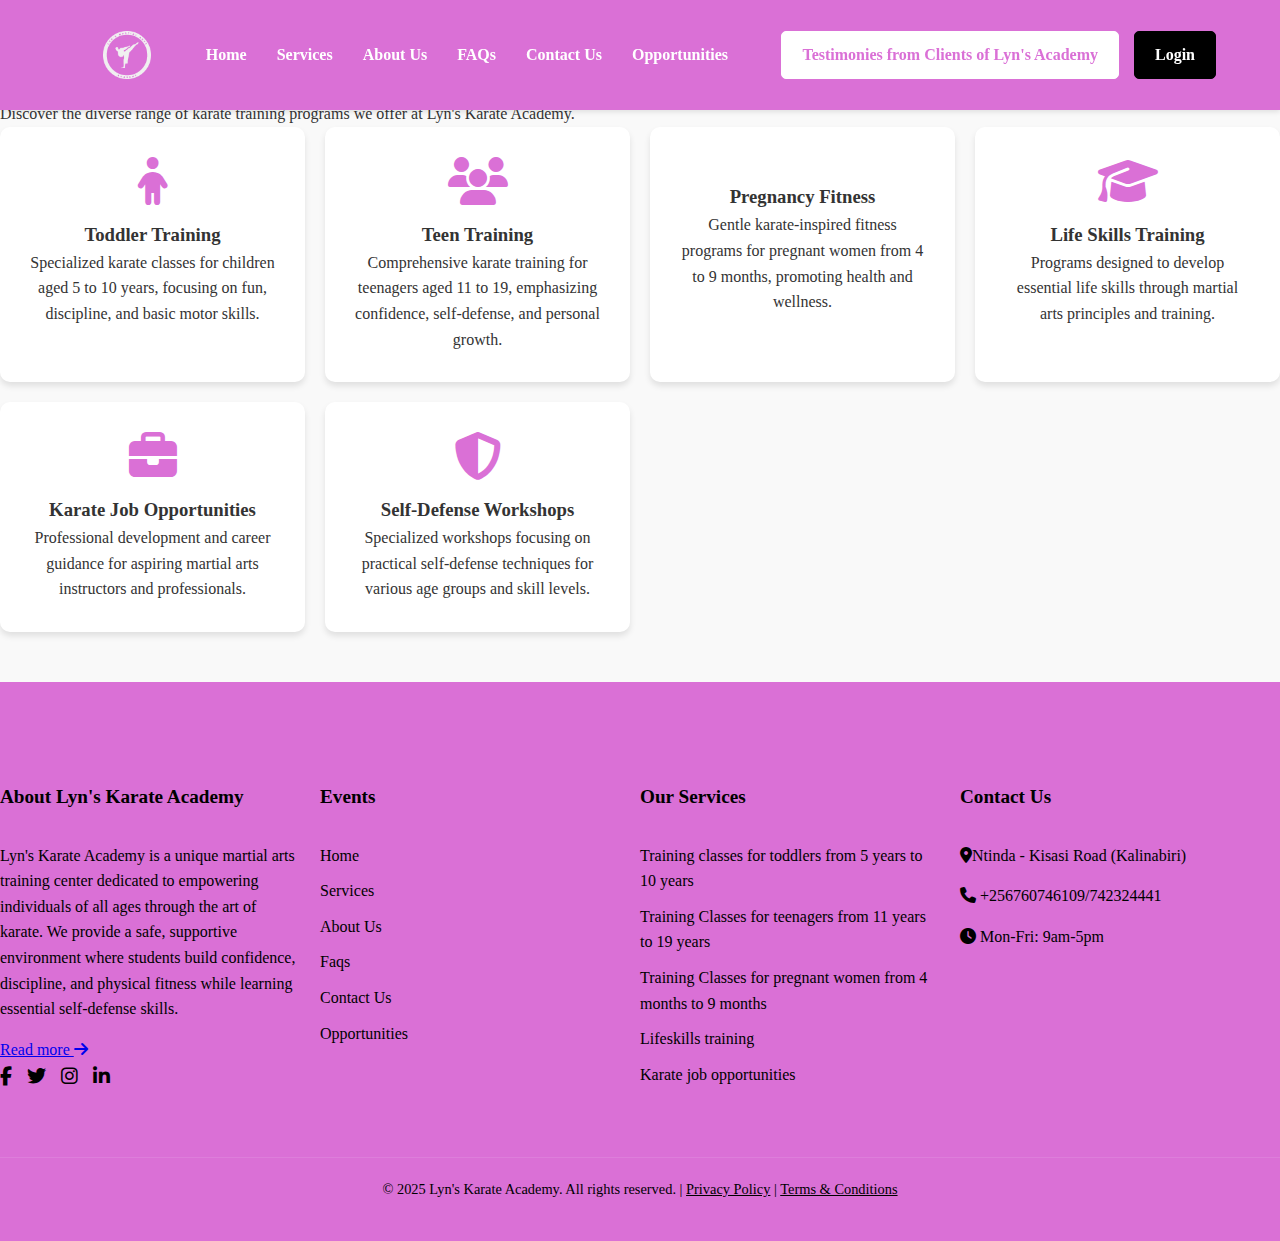
<file: Services.html>
<!DOCTYPE html>
<html lang="en">
<head>
    <meta charset="UTF-8">
    <meta name="viewport" content="width=device-width, initial-scale=1.0">
    <title>Our Services</title>
    <link rel="stylesheet" href="https://cdnjs.cloudflare.com/ajax/libs/font-awesome/6.4.0/css/all.min.css">
    <style>
        /* CSS from index.html */
        * {
            margin: 0;
            padding: 0;
            box-sizing: border-box;
            font-family: 'Times New Roman', Times, serif;
        }
        
        body {
            line-height: 1.6;
            color: #333;
        }
        
        /* Navigation */
        .navbar {
            background-color: orchid;
            padding: 15px 0;
            position: fixed;
            width: 100%;
            top: 0;
            z-index: 1000;
            box-shadow: 0 2px 5px rgba(0,0,0,0.1);
        }
        
        .container {
            width: 90%;
            max-width: 1200px;
            margin: 0 auto;
            display: flex;
            justify-content: space-between;
            align-items: center;
        }
        
        .logo {
            display: flex;
            align-items: center;
        }
        
        .logo img {
            height: 80px;
            width: 80px;
        }
        
        .nav-links {
            display: flex;
            list-style: none;
        }
        
        .nav-links li {
            margin: 0 15px;
        }
        
        .nav-links a {
            color: white;
            text-decoration: none;
            font-weight: 600;
            transition: color 0.3s;
        }
        
        .nav-links a:hover {
            color: #e5f2e9;
        }
        
        .buttons {
            display: flex;
            align-items: center;
        }
        
        .btn {
            padding: 10px 20px;
            border-radius: 5px;
            text-decoration: none;
            font-weight: 600;
            margin-left: 15px;
            transition: all 0.3s;
        }
        
        .btn-white {
            background-color: white;
            color: orchid;
            border: 1px solid white;
        }
        
        .btn-white:hover {
            background-color: #f0f0f0;
        }
        
        .btn-dark {
            background-color: #000;
            color: white;
            border: 1px solid #000;
        }
        
        .btn-dark:hover {
            background-color: white;
        }
      
        /* Footer Section */
        footer {
            background-color: orchid;
            color: black;
            padding: 50px 0 20px;
        }
        
        .footer-container {
            width: 90%;
            max-width: 1200px;
            margin: 0 auto;
        }
        
        .footer-content {
            display: flex;
            flex-wrap: wrap;
            justify-content: space-between;
            margin-bottom: 30px;
        }
        
        .footer-column {
            flex: 1;
            min-width: 200px;
            margin-bottom: 30px;
            padding-right: 20px;
        }
        
        .footer-column h3 {
            font-size: 1.2rem;
            margin-bottom: 20px;
            position: relative;
            padding-bottom: 10px;
        }
        
        .footer-column h3::after {
            content: '';
            position: absolute;
            left: 0;
            bottom: 0;
            width: 40px;
            height: 2px;
            background-color: orchid;
        }
        
        .footer-column ul {
            list-style: none;
        }
        
        .footer-column ul li {
            margin-bottom: 10px;
        }
        
        .footer-column ul li a {
            color: black;
            text-decoration: none;
            transition: color 0.3s;
        }
        
        .footer-column ul li a:hover {
            color: black;
            padding-left: 5px;
        }
        
        .footer-column p {
            color: black;
            margin-bottom: 15px;
        }
        
        .social-icons {
            display: flex;
            gap: 15px;
        }
        
        .social-icons a {
            color: black;
            font-size: 1.2rem;
            transition: color 0.3s;
        }
        
        .social-icons a:hover {
            color:orchid;
        }
        
        .footer-bottom {
            border-top: 1px solid rgba(255, 255, 255, 0.1);
            padding-top: 20px;
            text-align: center;
            font-size: 0.9rem;
            color: black;
        }
        
        /* Responsive */
        @media (max-width: 768px) {
            .nav-links {
                display: none;
            }
            
            .hero h1 {
                font-size: 2.5rem;
            }
            
            .hero p {
                font-size: 1rem;
            }
            
            .footer-column {
                flex: 100%;
                margin-bottom: 30px;
            }
        }
        
        .services-section {
            padding: 50px 0;
            background-color: #f9f9f9;
        }
        
        .services-container {
            width: 90%;
            max-width: 1200px;
            margin: 0 auto;
        }
        
        .service-grid {
            display: grid;
            grid-template-columns: repeat(auto-fit, minmax(250px, 1fr));
            gap: 20px;
        }
        
        .service-card {
            background-color: white;
            border-radius: 10px;
            padding: 30px;
            text-align: center;
            box-shadow: 0 4px 6px rgba(0,0,0,0.1);
            transition: transform 0.3s;
        }
        
        .service-card:hover {
            transform: scale(1.05);
        }
        
        .service-card i {
            font-size: 3rem;
            color: orchid;
            margin-bottom: 15px;
        }
    </style>
</head>
<body>
     <!-- Navigation Bar -->
    
     <nav class="navbar">
        <div class="container">
            <div class="logo">
                <a href="index.html">
                    
                </a>
            </div>
            <img src="k.logo.png" alt="Lyn’s Karate Academy" height="80px", width="80px">
            <ul class="nav-links">
                <li><a href="./index.html">Home</a></li>
                <li><a href="./Services.html">Services</a></li>
                <li><a href="./About Us.html">About Us</a></li>
                <li><a href="./FAQS.html">FAQs</a></li>
                <li><a href="./Contact Us.html">Contact Us</a></li>
                <li><a href="./Opportunities.html">Opportunities</a></li>
            </ul>
            
            <div class="buttons">
                <a href="Testimonies.html" class="btn btn-white"> Testimonies from Clients of Lyn's Academy</a>
                <a href="login.html" class="btn btn-dark">Login</a>
            </div>
        </div>
    </nav>

    <!-- Services Section -->
    <section class="services-section">
            <h1>Our Services</h1>
            <p>Discover the diverse range of karate training programs we offer at Lyn's Karate Academy.</p>
            
            <div class="service-grid">
                <div class="service-card">
                    <i class="fas fa-child"></i>
                    <h3>Toddler Training</h3>
                    <p>Specialized karate classes for children aged 5 to 10 years, focusing on fun, discipline, and basic motor skills.</p>
                </div>
                
                <div class="service-card">
                    <i class="fas fa-users"></i>
                    <h3>Teen Training</h3>
                    <p>Comprehensive karate training for teenagers aged 11 to 19, emphasizing confidence, self-defense, and personal growth.</p>
                </div>
                
                <div class="service-card">
                    <i class="fas fa-pregnant"></i>
                    <h3>Pregnancy Fitness</h3>
                    <p>Gentle karate-inspired fitness programs for pregnant women from 4 to 9 months, promoting health and wellness.</p>
                </div>
                
                <div class="service-card">
                    <i class="fas fa-graduation-cap"></i>
                    <h3>Life Skills Training</h3>
                    <p>Programs designed to develop essential life skills through martial arts principles and training.</p>
                </div>
                
                <div class="service-card">
                    <i class="fas fa-briefcase"></i>
                    <h3>Karate Job Opportunities</h3>
                    <p>Professional development and career guidance for aspiring martial arts instructors and professionals.</p>
                </div>
                
                <div class="service-card">
                    <i class="fas fa-shield-alt"></i>
                    <h3>Self-Defense Workshops</h3>
                    <p>Specialized workshops focusing on practical self-defense techniques for various age groups and skill levels.</p>
                </div>
            </div>
        </div>
    </section>

    <!-- Footer (Same as index.html) -->
    <footer>
        
        <footer>
                <div class="footer-content">
                    <div class="footer-column">
                        <h3>About Lyn's Karate Academy</h3>
                        <p>Lyn's Karate Academy is a unique martial arts training center dedicated to empowering individuals of all ages through the art of karate. We provide a safe, supportive environment where students build confidence, discipline, and physical fitness while learning essential self-defense skills.</p>
                        <a href="./About Us.html" class="read-more">Read more <i class="fas fa-arrow-right"></i></a>
                        <div class="social-icons">
                            <a href="#"><i class="fab fa-facebook-f"></i></a>
                            <a href="#"><i class="fab fa-twitter"></i></a>
                            <a href="#"><i class="fab fa-instagram"></i></a>
                            <a href="#"><i class="fab fa-linkedin-in"></i></a>
                        </div>
                    </div>
                    
                    <div class="footer-column">
                        <h3>Events</h3>
                        <ul>
                            <li><a href="./index.html"></a>Home</li>
                            <li><a href="./Services.html">Services</a></li>
                            <li><a href="./About Us.html">About Us</a></li>
                            <li><a href="./Faqs.html">Faqs</a></li>
                            <li><a href="./contact.html">Contact Us</a></li>
                            <li><a href="./Opportunities.html">Opportunities</a></li>
                        </ul>
                    </div>
                    
                    <div class="footer-column">
                        <h3>Our Services</h3>
                        <ul>
                            <li><a href="#">Training classes for toddlers from 5 years to 10 years</a></li>
                            <li><a href="#">Training Classes for teenagers from 11 years to 19 years</a></li>
                            <li><a href="#">Training Classes for pregnant women from 4 months to 9 months</a></li>
                            <li><a href="#">Lifeskills training</a></li>
                            <li><a href="#">Karate job opportunities</a></li>
                        </ul>
                    </div>
                    
                    <div class="footer-column">
                        <h3>Contact Us</h3>
                        <p><i class="fas fa-map-marker-alt"></i>Ntinda - Kisasi Road (Kalinabiri)</p>
                        <p><i class="fas fa-phone"></i> +256760746109/742324441</p>
                        <p><i class="fas fa-clock"></i> Mon-Fri: 9am-5pm</p>
                    </div>
                </div>
                
                <div class="footer-bottom">
                    <p>&copy; 2025 Lyn's Karate Academy. All rights reserved. | <a href="privacy.html" style="color: black;">Privacy Policy</a> | <a href="terms.html" style="color:black;">Terms & Conditions</a></p>
                </div>
            </div>
        </footer>
    
        <!-- JavaScript to toggle FAQs -->
        <script>
            document.querySelectorAll('.faq-question').forEach(question => {
                question.addEventListener('click', () => {
                    const answer = question.nextElementSibling;
                    const toggle = question.querySelector('.faq-toggle');
                    
                    if (answer.style.display === 'block') {
                        answer.style.display = 'none';
                        toggle.classList.remove('active');
                    } else {
                        answer.style.display = 'block';
                        toggle.classList.add('active');
                    }
                });
            });
    
            // Member button functionality
            document.getElementById('memberButton').addEventListener('click', function() {
                window.location.href = 'membership.html';
            });
        </script>
</body>
</html>
</file>
